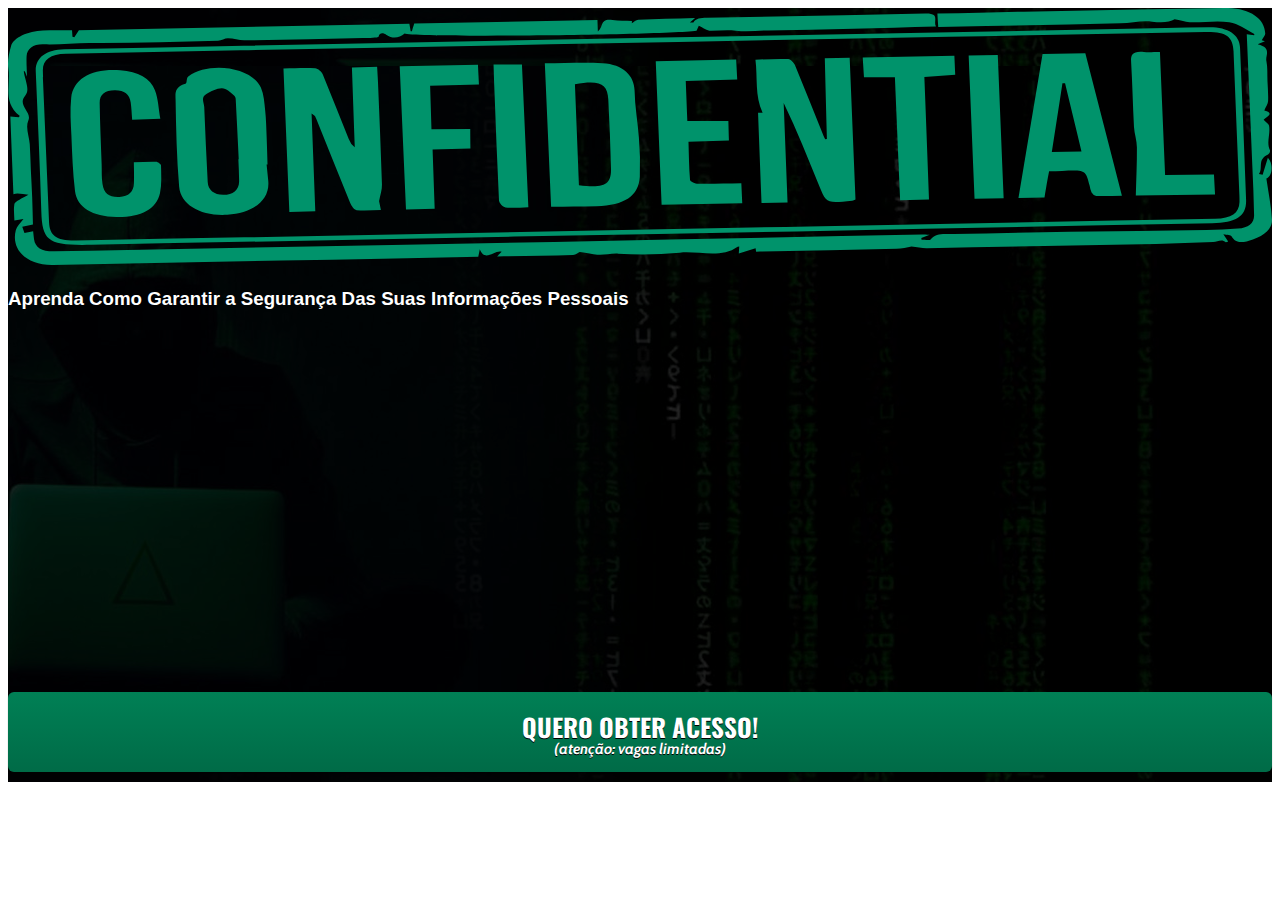
<file: index.html>
<!DOCTYPE html>
<html lang="pt-br">
  <head>
    <meta charset="utf-8">
    <meta name="viewport" content="width=device-width, initial-scale=1, shrink-to-fit=no">

    <link rel="stylesheet" href="https://stackpath.bootstrapcdn.com/bootstrap/4.1.3/css/bootstrap.min.css" integrity="sha384-MCw98/SFnGE8fJT3GXwEOngsV7Zt27NXFoaoApmYm81iuXoPkFOJwJ8ERdknLPMO" crossorigin="anonymous">

    <link rel="preconnect" href="https://fonts.googleapis.com">
    <link rel="preconnect" href="https://fonts.gstatic.com" crossorigin>
    <link href="https://fonts.googleapis.com/css2?family=Cabin:ital,wght@0,400;0,500;0,600;0,700;1,400;1,500;1,600;1,700&family=Dosis:wght@200;300;400;500;600;700;800&family=Oswald:wght@200;300;400;500;600;700&family=Signika:wght@300;400;500;600;700&display=swap" rel="stylesheet">

    <link rel="stylesheet" href="./assets/css/com.css">

    <!-- Título da Página -->
    <title>BlackZap</title>
    
    <style type="text/css">
      header {
        color: white;
        background-image: url("assets/img/bg.jpeg");
        background-color: rgba(0, 0, 0, 0.6);
        background-position: center;
        background-size: center;
        background-attachment: fixed;
        background-blend-mode: darken;
      }
    </style>
    
   
  </head>
  <body>
    
    <header class="py-4">
      <div class="container">
        <div class="row justify-content-center">
          <div class="col-lg-8 text-center">
            <!-- Imagem Ultrasecreto -->
            <img class="img-fluid" src="./assets/img/ultrasecreto.svg">

            <!-- Headline -->
            <h3 class="my-4"><b>Aprenda Como Garantir a Segurança Das Suas Informações Pessoais</b></h3>

            <!-- VSL -->
            <iframe src="https://player.vimeo.com/video/714823662?h=da8962269f&amp;badge=0&amp;autopause=0&amp;player_id=0&amp;app_id=58479" width="640" height="360" frameborder="0" allow="autoplay; fullscreen; picture-in-picture" allowfullscreen></iframe>
            <!-- Botão 1 -->
            <div id="cta1" class="mt-4 d-none">
              <a href="https://pay.kiwify.com.br/SOzuRfL" class="a-btn" style="text-decoration: none;">
                <span class="span-btn">QUERO OBTER ACESSO!</span>
                <span class="span-btn2">(atenção: vagas limitadas)</span>
              </a>
            </div>
          </div>
        </div>
      </div>
    </header>

    <script type="text/javascript">
      setTimeout(() => {document.getElementById("cta1").classList.remove("d-none"); document.getElementById("cta2").classList.remove("d-none")}, 445200); // temporização da Call to Action (em milissegundos)
    </script>

    <script src="https://code.jquery.com/jquery-3.3.1.slim.min.js" integrity="sha384-q8i/X+965DzO0rT7abK41JStQIAqVgRVzpbzo5smXKp4YfRvH+8abtTE1Pi6jizo" crossorigin="anonymous"></script>
    <script src="https://cdnjs.cloudflare.com/ajax/libs/popper.js/1.14.3/umd/popper.min.js" integrity="sha384-ZMP7rVo3mIykV+2+9J3UJ46jBk0WLaUAdn689aCwoqbBJiSnjAK/l8WvCWPIPm49" crossorigin="anonymous"></script>
    <script src="https://stackpath.bootstrapcdn.com/bootstrap/4.1.3/js/bootstrap.min.js" integrity="sha384-ChfqqxuZUCnJSK3+MXmPNIyE6ZbWh2IMqE241rYiqJxyMiZ6OW/JmZQ5stwEULTy" crossorigin="anonymous"></script>
    <script src="./assets/js/com.js"></script>
  </body>
</html>
</file>
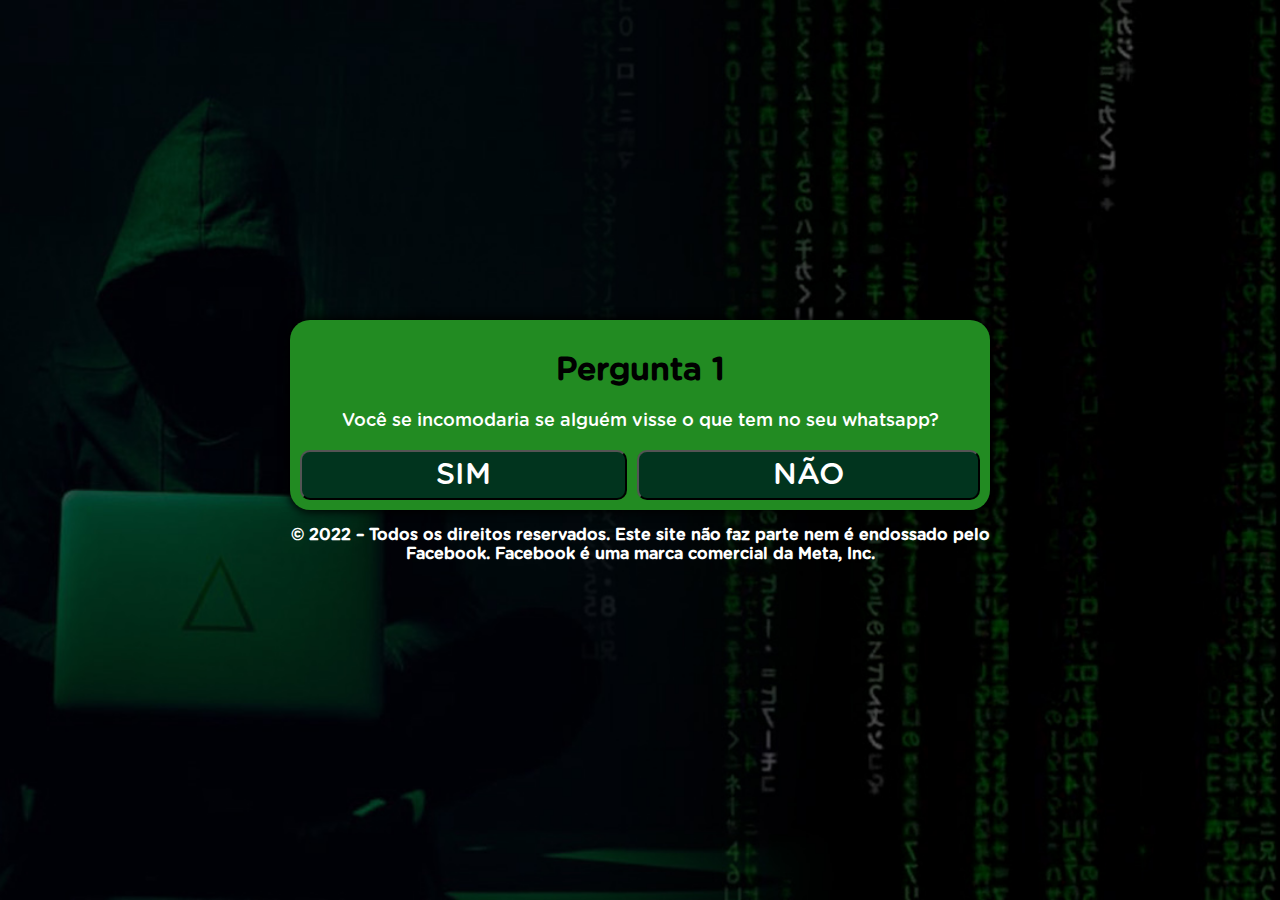
<file: bm1ps1/index.html>
<!DOCTYPE html>
<html lang="pt-br">
<title>BlackZap</title>
<head>

<meta charset="utf-8">
<meta name="viewport" content="width=device-width, initial-scale=1, shrink-to-fit=no">
<link rel="shortcut icon" href="favicon.jpg">
<style>
    header {
      background:"headerbg2.png";
      background-repeat: no-repeat;
    }
    @font-face {
      font-family: Gotham Rounded;
      src: url("font.otf") format("opentype");
    }
    *, *::before, *::after {
      box-sizing: border-box;
      font-family: Gotham Rounded;
    }
    body {
      padding: 0;
      margin: 0;
      display: flex;
      flex-direction: column;
      justify-content: center;
      align-items: center;
      width: 100vw;
      height: 100vh;
      background: url("bg.jpeg");
      background-size: cover;
      background-repeat: no-repeat;
    }
    .container {
      width: 700px;
      max-width: 90%;
    }
    .black {
      background-color: forestgreen;
      padding: 10px;
      text-align: center;
      border-radius: 20px;
      box-shadow: 0 0 10px 2px black;
    }
    .answer {
      display: grid;
      grid-template-columns: repeat(2, auto);
      gap: 10px;
    }
    @media (max-width: 991px) {
      .answer {
        display: grid;
        grid-template-columns: repeat(1, auto);
        gap: 10px;
      }
    }
    .btn {
      border-radius: 10px;
      padding: 5px 10px;
      font-size: 30px;
      background-color: #01341e;
      outline: none;
      text-decoration: none;
      color: white;
    }
    .black h1 {
      color: black;
    }
    .black p {
      font-size: 18px;
      color: white;
    }
    .hide {
      display: none;
    }
  </style>

<!-- Meta Pixel Code -->
<script>
  !function(f,b,e,v,n,t,s)
  {if(f.fbq)return;n=f.fbq=function(){n.callMethod?
  n.callMethod.apply(n,arguments):n.queue.push(arguments)};
  if(!f._fbq)f._fbq=n;n.push=n;n.loaded=!0;n.version='2.0';
  n.queue=[];t=b.createElement(e);t.async=!0;
  t.src=v;s=b.getElementsByTagName(e)[0];
  s.parentNode.insertBefore(t,s)}(window, document,'script',
  'https://connect.facebook.net/en_US/fbevents.js');
  fbq('init', '534399554691301');
  fbq('track', 'AddToCart');
</script>
<noscript><img height="1" width="1" style="display:none"
  src="https://www.facebook.com/tr?id=534399554691301&ev=AddToCart&noscript=1"
/></noscript>
<!-- End Meta Pixel Code -->

</head>
<body>

<div class="container">
<div class="black">
<div id="primeira">
<div class="question">
<h1>Pergunta 1</h1>
<p>Você se incomodaria se alguém visse o que tem no seu whatsapp?</p>
</div>
<div class="answer">
<button class="btn" onclick="segunda()">SIM</button>
<button class="btn" onclick="segunda()">NÃO</button>
</div>
</div>
<div id="segunda" class="hide">
<div class="question">
<h1>Pergunta 2</h1>
<p>Você quer aprender a como fazer isso?</p>
</div>
<div class="answer">
<button class="btn" onclick="redirect()">SIM</button>
<button class="btn" onclick="redirect()">NÃO</button>
</div>
</div>
</div>
<p style="text-align: center; font-weight: bold; color: white;">© 2022 – Todos os direitos reservados. Este site não faz parte nem é endossado pelo Facebook. Facebook é uma marca comercial da Meta, Inc.</p>
</div>
<script>
    function segunda() {
      document.getElementById("primeira").classList.add("hide")
      document.getElementById("segunda").classList.remove("hide")
    }
    function terceira() {
      document.getElementById("segunda").classList.add("hide")
      document.getElementById("terceira").classList.remove("hide")
    }
    function redirect() {
      location.href = "https://blackzap.site"
    }
  </script>
</body>
</html>
</file>
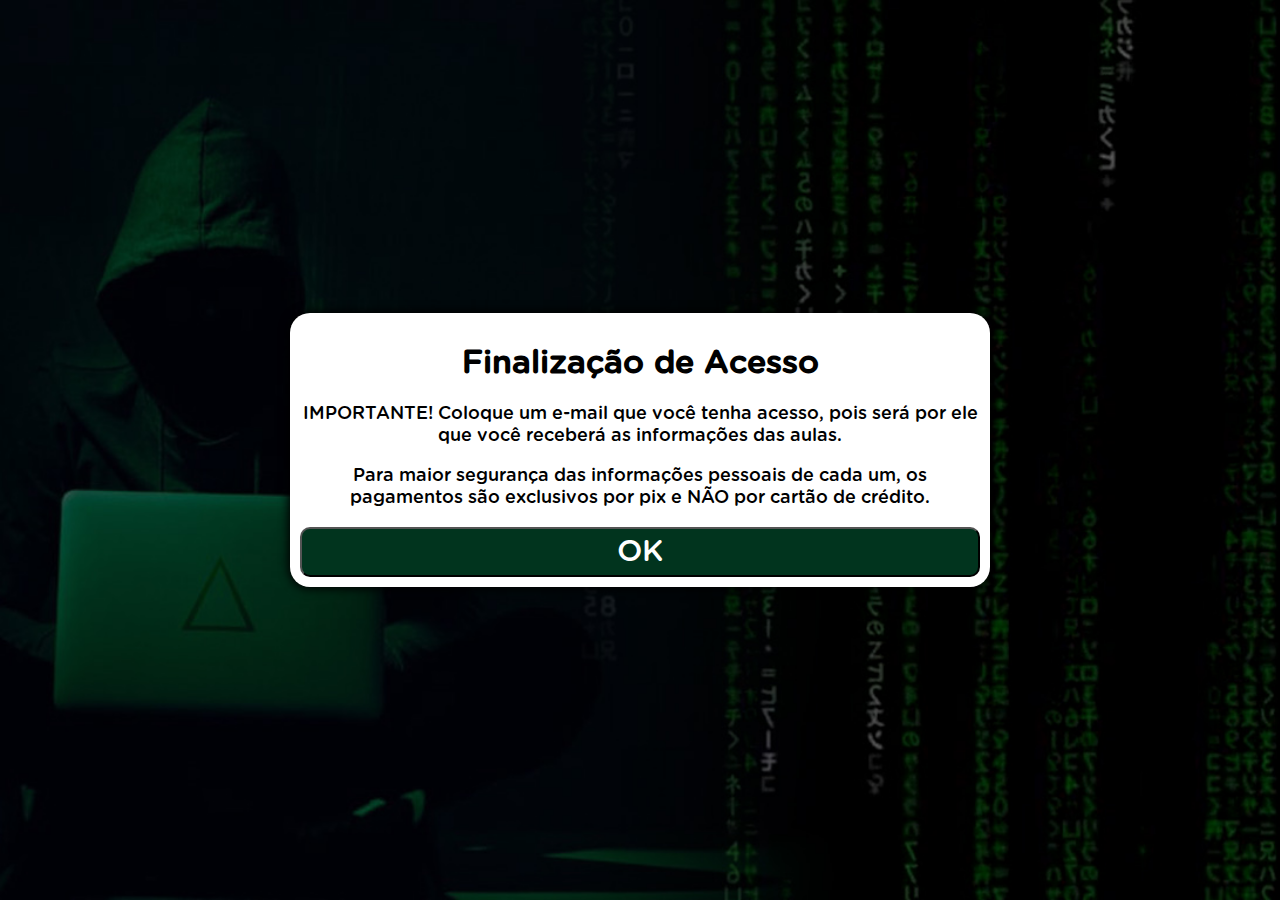
<file: bm1ps1/ck1/index.html>
<!DOCTYPE html>
<html lang="pt-br">
<title>BlackZap</title>
<head>

<meta charset="utf-8">
<meta name="viewport" content="width=device-width, initial-scale=1, shrink-to-fit=no">
<link rel="shortcut icon" href="favicon.jpg">
<style>
    header {
      background:"headerbg2.png";
      background-repeat: no-repeat;
    }
    @font-face {
      font-family: Gotham Rounded;
      src: url("font.otf") format("opentype");
    }
    *, *::before, *::after {
      box-sizing: border-box;
      font-family: Gotham Rounded;
    }
    body {
      padding: 0;
      margin: 0;
      display: flex;
      flex-direction: column;
      justify-content: center;
      align-items: center;
      width: 100vw;
      height: 100vh;
      background: url("bg.jpeg");
      background-size: cover;
      background-repeat: no-repeat;
    }
    .container {
      width: 700px;
      max-width: 90%;
    }
    .black {
      background-color: white;
      padding: 10px;
      text-align: center;
      border-radius: 20px;
      box-shadow: 0 0 10px 2px black;
    }
    .answer {
      display: grid;
      grid-template-columns: repeat(1, auto);
      gap: 10px;
    }
    @media (max-width: 991px) {
      .answer {
        display: grid;
        grid-template-columns: repeat(1, auto);
        gap: 10px;
      }
    }
    .btn {
      border-radius: 10px;
      padding: 5px 10px;
      font-size: 30px;
      background-color: #01341e;
      outline: none;
      text-decoration: none;
      color: white;
    }
    .black h1 {
      color: black;
    }
    .black p {
      font-size: 18px;
      color: black;
    }
    .hide {
      display: none;
    }
  </style>

<!-- Meta Pixel Code -->
<script>
  !function(f,b,e,v,n,t,s)
  {if(f.fbq)return;n=f.fbq=function(){n.callMethod?
  n.callMethod.apply(n,arguments):n.queue.push(arguments)};
  if(!f._fbq)f._fbq=n;n.push=n;n.loaded=!0;n.version='2.0';
  n.queue=[];t=b.createElement(e);t.async=!0;
  t.src=v;s=b.getElementsByTagName(e)[0];
  s.parentNode.insertBefore(t,s)}(window, document,'script',
  'https://connect.facebook.net/en_US/fbevents.js');
  fbq('init', '534399554691301');
  fbq('track', 'AddToCart');
</script>
<noscript><img height="1" width="1" style="display:none"
  src="https://www.facebook.com/tr?id=534399554691301&ev=AddToCart&noscript=1"
/></noscript>
<!-- End Meta Pixel Code -->

</head>
<body>

<div class="container">
<div class="black">
<div id="primeira">
<div class="question">
<h1>Finalização de Acesso</h1>
<p>IMPORTANTE! Coloque um e-mail que você tenha acesso, pois será por ele que você receberá as informações das aulas.</p>
<p>Para maior segurança das informações pessoais de cada um, os pagamentos são exclusivos por pix e NÃO por cartão de crédito.</p>
</div>
<div class="answer">
<button class="btn" onclick="segunda()">OK</button>
</div>
</div>
<div id="segunda" class="hide">
<div class="question">
<h1>PAGAMENTO</h1>
<div>
  <div>
        <img class="img" width="150px" src="pagamento.jpeg">
        <br>
        <br>
      <div><label for="email">E-mail:</label>
        <input type="email" id="email" name="email_usuario">
      </div>
</div>
<div> <br>
  <input type="text" name="texto" id="texto" placeholder="00020126580014BR.GOV.BCB.PIX013620efc65a-8184-43f6-816f-c8ccde4e26e3520400005303986540597.005802BR5917Alice Leite Silva6009SAO PAULO61080540900062070503***6304FDC6" />
    <button onclick="copiarTexto()">Copiar</button>
  </div>
  <p>Use o QrCode acima para realizar o pagamento ou copie o link abaixo para fazer o pagamento pelo seu banco.<p>
    <div>
<p>Após a confirmação de pagamento você receberá as informações das aulas em seu e-mail.</p>
        <p> Fique de olho na sua caixa de entrada e spam, caso seu e-mail não chegue em até 24hrs, entre em contato pelo e-mail supzapdz@oulook.com
</div>
<div class="answer">
<button class="btn" onclick="redirect()">CONTINUAR</button> 
</div>
</div>
<div id="terceira" class="hide">
<div class="question">
<h1>Pergunta 3</h1>
<p>O vídeo a seguir tem um limite para pouquíssimas pessoas verem ao mesmo tempo... Você pretende ver até o fim?</p>
</div>
<div class="answer">
<button class="btn" onclick="redirect()">SIM</button>
<button class="btn" onclick="redirect()">NÃO</button>
</div>
</div>
</div>
</div>
</div>
<script>
    function segunda() {
      document.getElementById("primeira").classList.add("hide")
      document.getElementById("segunda").classList.remove("hide")
    }
    function terceira() {
      document.getElementById("segunda").classList.add("hide")
      document.getElementById("terceira").classList.remove("hide")
    }
    function redirect() {
      location.href = "https://blackzap.site"
    }

    function copiarTexto() {
        let textoCopiado = document.getElementById("texto");
        textoCopiado.select();
        textoCopiado.setSelectionRange(0, 99999)
        document.execCommand("copy");
        alert("TextoCopiado" + textoCopiado.value);
    }
</script>
  </script>
</body>
</html>
</file>
<file: assets/css/com.css>
@media (max-width: 768px) {
  .video-player {
    width: 100%;
    background: 0 0;
  }
  .video-player iframe {
    width: 100%;
    height: 100%;
    top: 0;
    margin: auto;
  }
  #frame {
    width: 100%;
    height: 100%;
    top: 0;
    margin: auto;
  }
}

* {
  font-family: helvetica, arial, sans-serif;
}

body {
  font-size: 16px;
}


tr,
td {
  border: none;
  margin: 0;
}

td {
  padding: 2.5px;
}

tr {
  padding: 2.5px 0;
}

.bbtn {
  width: 100%;
  max-width: 449px;
}

@media (max-width: 768px) {
  .video-player {
    margin-top: 0 !important;
  }
}

.a-btn {
      text-decoration: none;
      -webkit-font-smoothing: antialiased;
      margin: 0;
      border: 0; 
      font: inherit; 
      vertical-align: baseline;
      color: #ffffff; 
      outline: 0; 
      line-height: 1; 
      text-align: center; 
      position:relative!important; display: inline-block!important;
      border-style: solid; 
      width: 100%; padding-left: 0!important; padding-right: 0!important; 
      margin-bottom: 10px; 
      padding: 22px 44px; border-color: #003620; border-width: 0px; 
      border-radius: 6px; 
      background: linear-gradient(to bottom, #008055 0%, #006b47 100%); 
      box-shadow: 0px 1px 1px 0px rgba(0,0,0,0.5); 
      text-decoration: none!important;
    }
    .span-btn {
      text-decoration: none;
      -webkit-font-smoothing: antialiased; 
      text-align: center;
      margin: 0; 
      border: 0; 
      font: inherit;
      vertical-align: baseline;
      display: block; 
      position: relative; 
      z-index: 1; 
      padding: 0 15px; 
      white-space: normal; 
      font-size: 25px;
      color: #ffffff; 
      font-family: Oswald; 
      font-weight: bold; 
      text-shadow: #000000 0px 1px 0px;
      text-decoration: none;
    }
    .span-btn2 {
      -webkit-font-smoothing: antialiased; 
      text-align: center;
      padding: 0; border: 0;
      font: inherit; 
      vertical-align: baseline; 
      display: block; 
      position: relative;
      z-index: 1; 
      margin: .2em 0 -.5em; 
      font-size: 15px; 
      color: #ffffff; 
      font-family: Cabin; 
      font-weight: bold; 
      font-style: italic;
      text-shadow: #000000 0px 1px 0px;
    }
</file>
